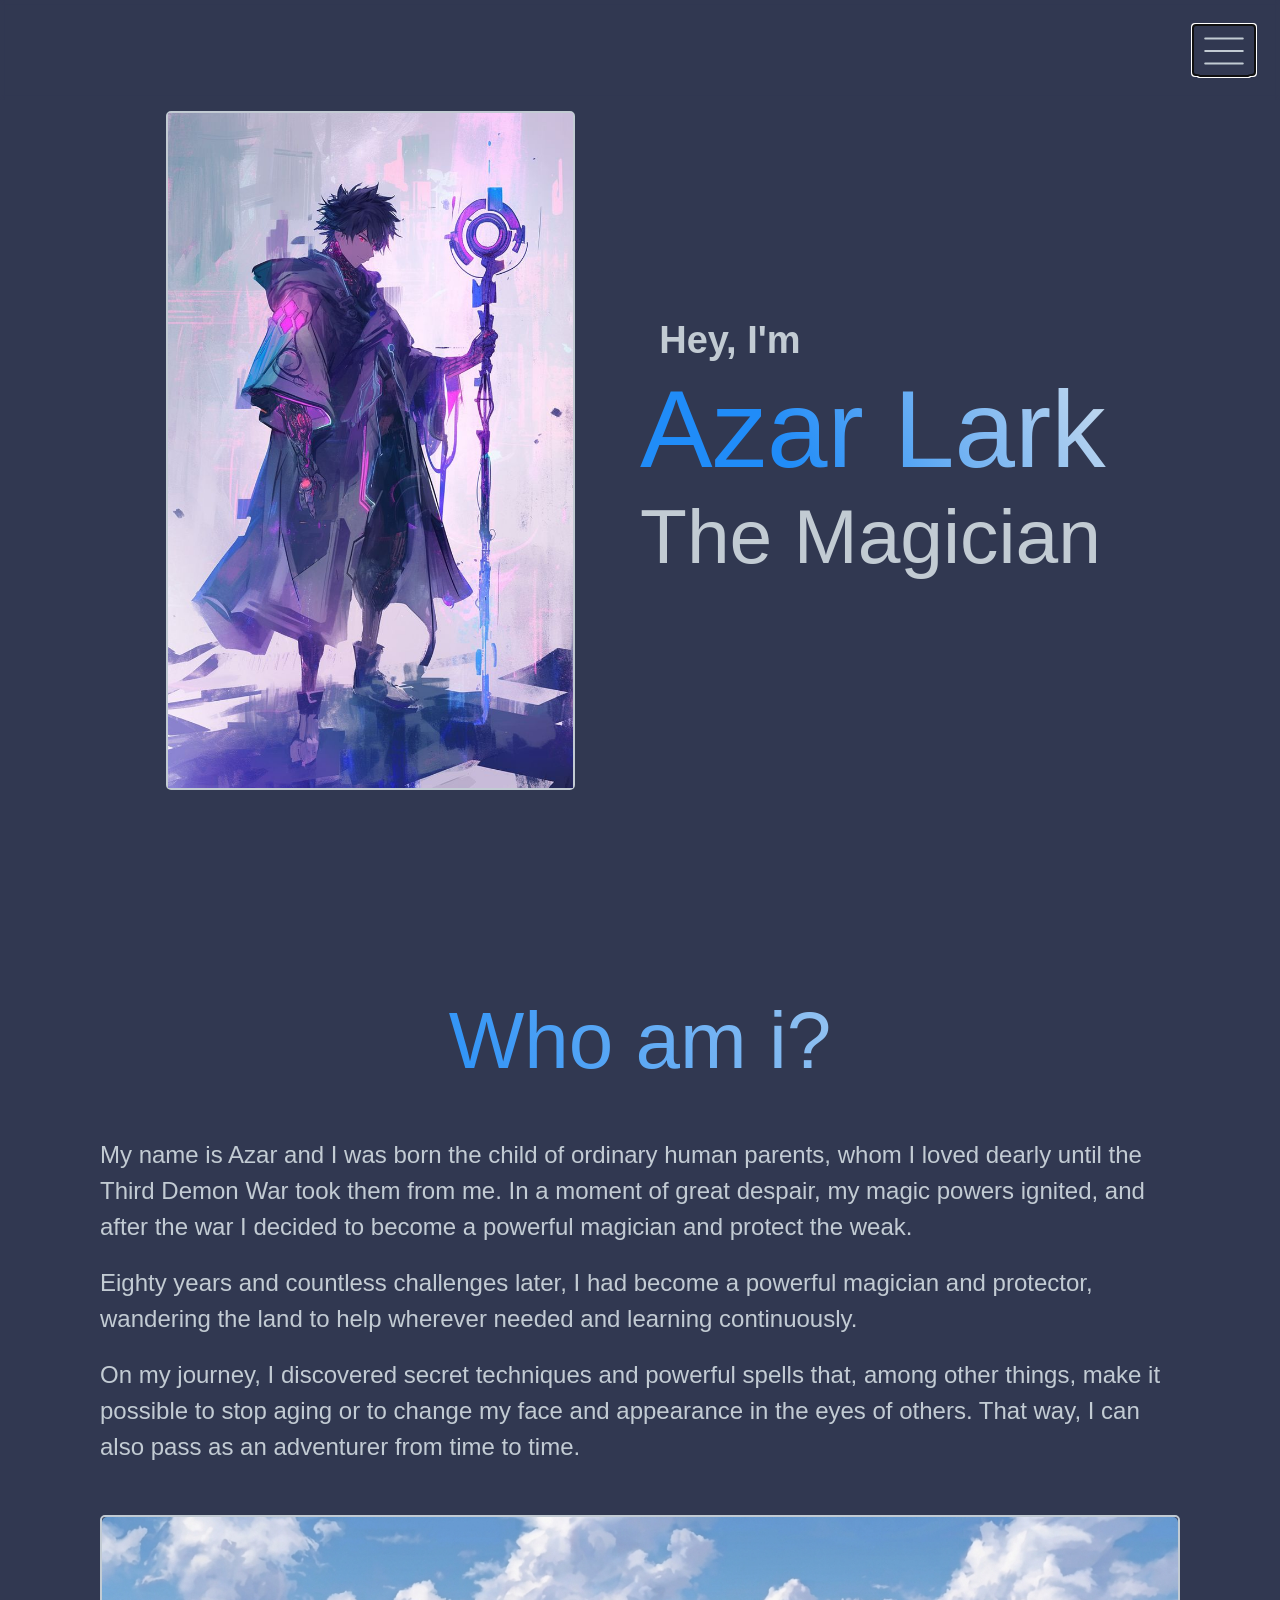
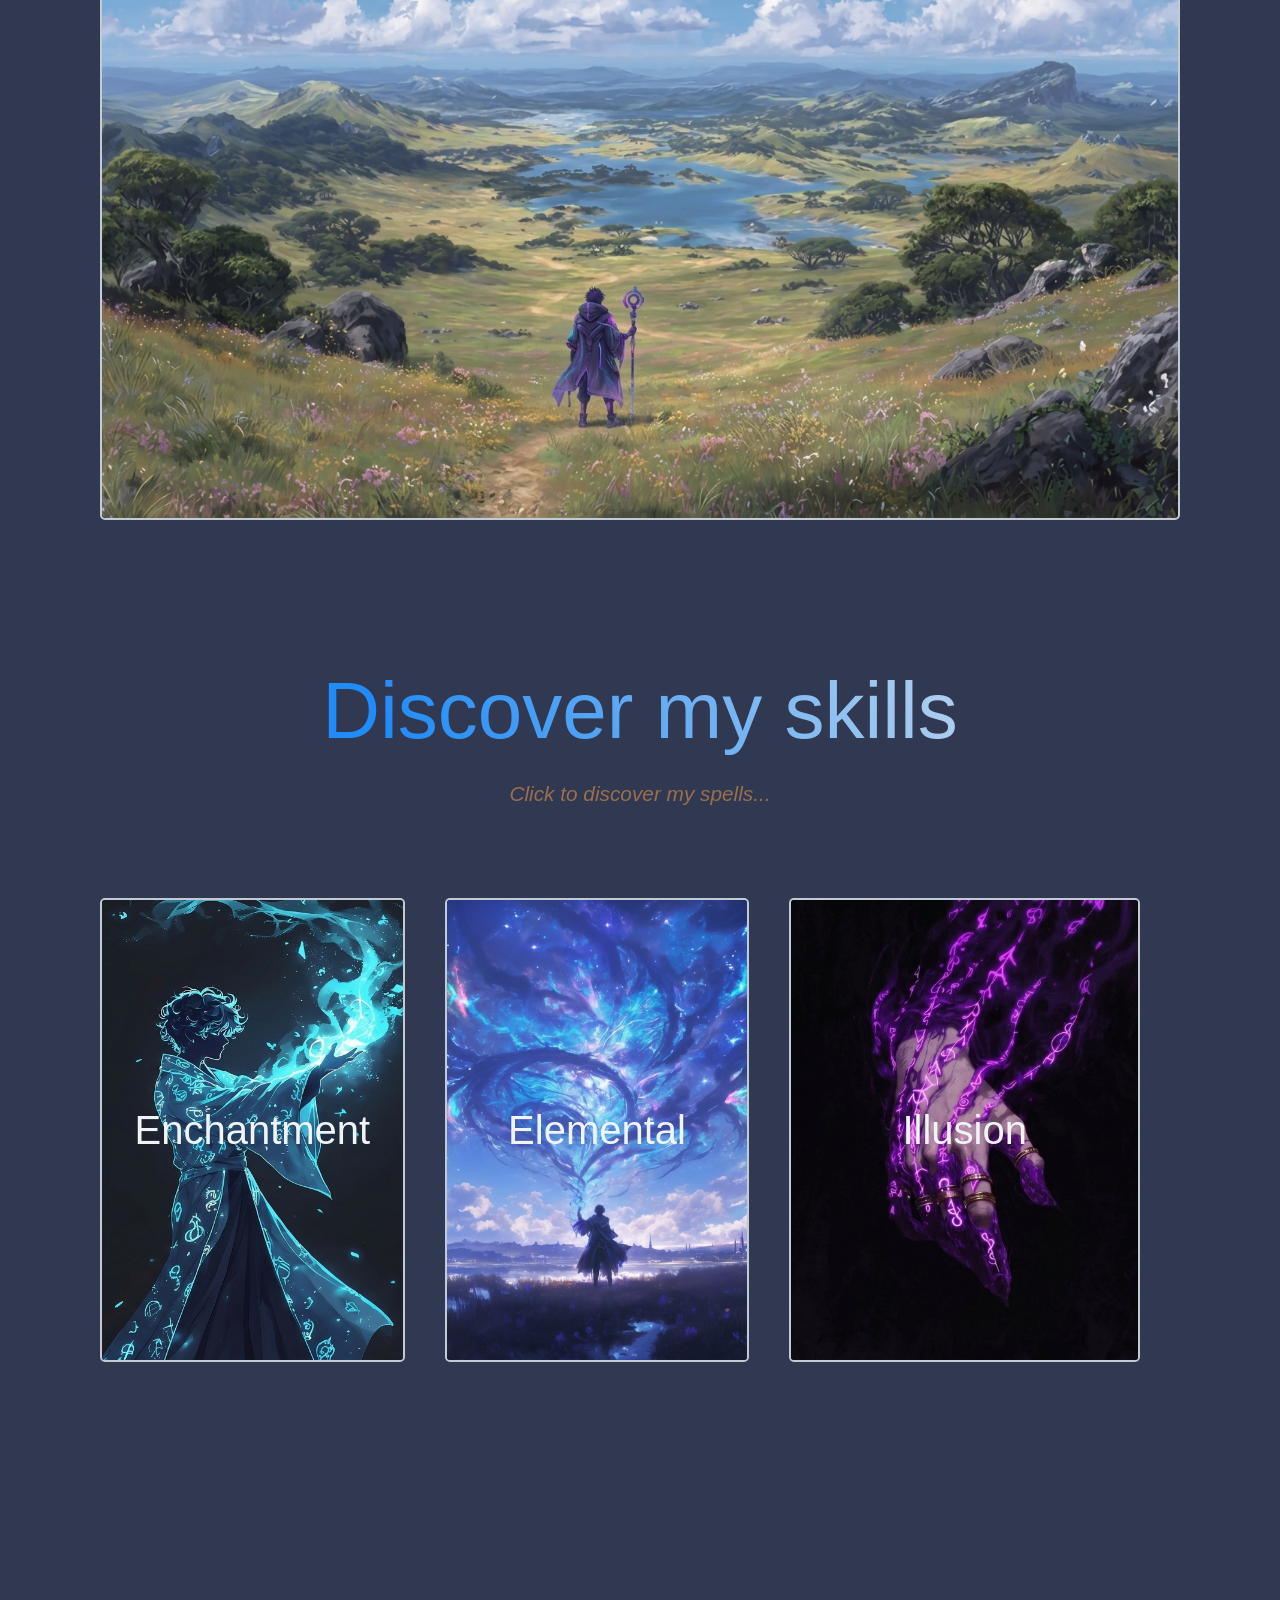
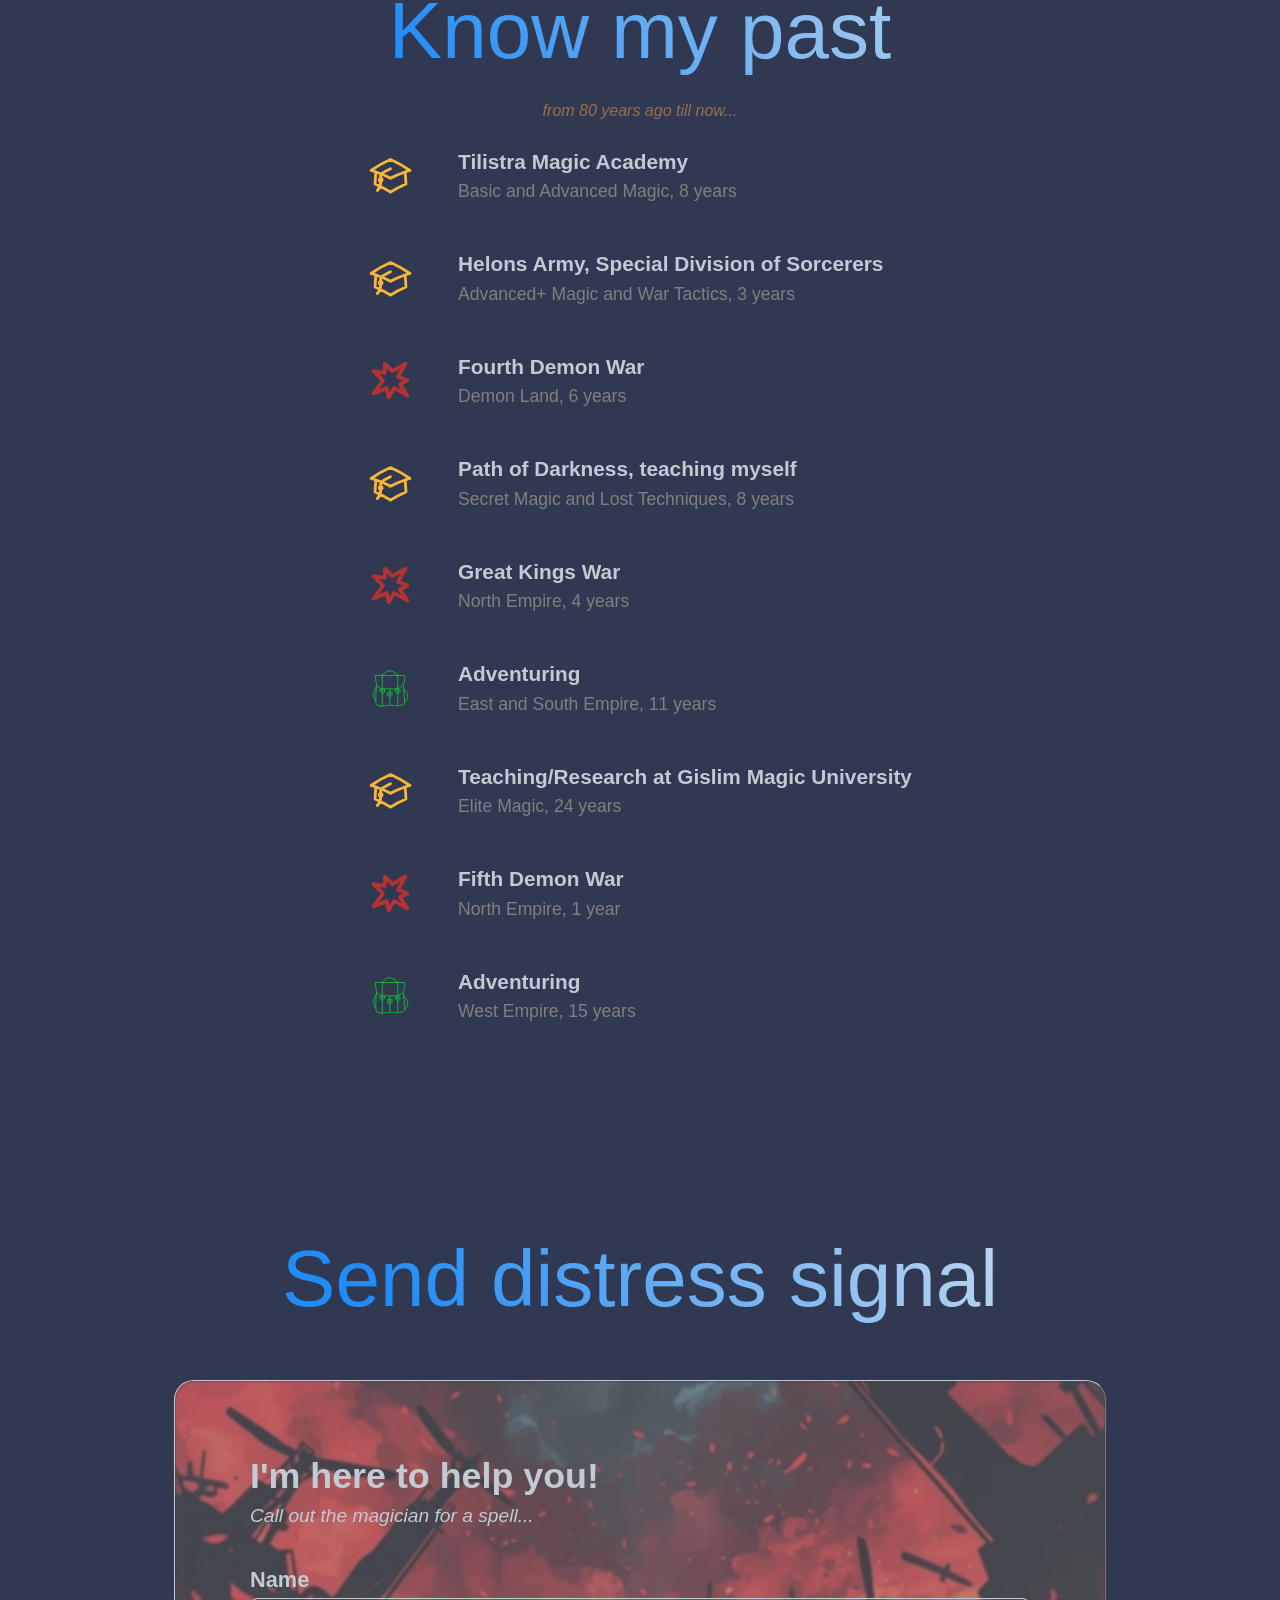
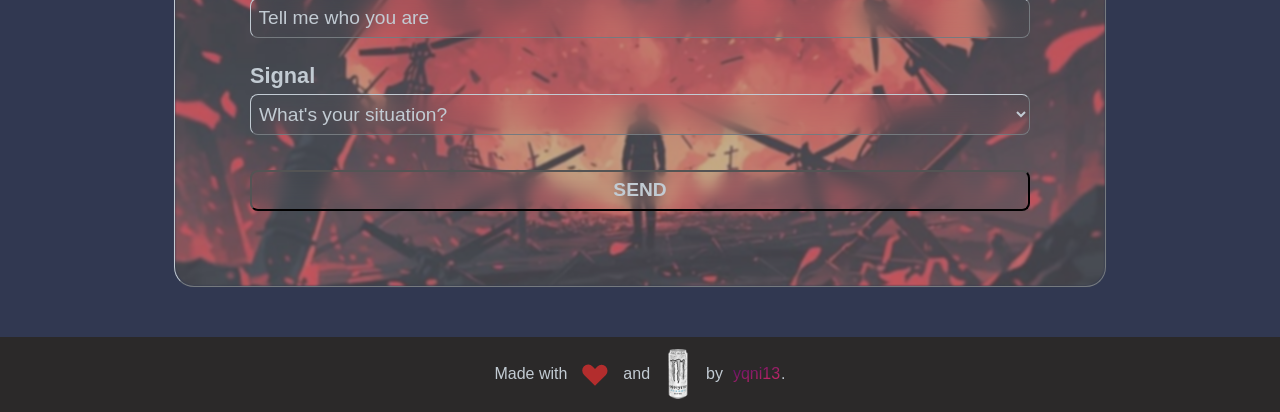
<file: frontend/src/index.html>
<!DOCTYPE html>
<html lang="en">
    <head>
        <meta charset="UTF-8">
        <meta name="viewport" content="width=device-width, initial-scale=1.0">
        <link rel="icon" href="assets/favicon.ico">
        <title>Magic Portfolio</title>
        <link rel="stylesheet" href="styles.css">
    </head>
    <body>
        <nav id="nav" data-component="app/components/common/nav/nav.component.html"></nav>
        <section id="home" data-component="app/components/pages/home/home.component.html"></section>
        <section id="about" data-component="app/components/pages/about/about.component.html"></section>
        <section id="skills" data-component="app/components/pages/skills/skills.component.html"></section>
        <section id="experience" data-component="app/components/pages/experience/experience.component.html"></section>
        <section id="contact" data-component="app/components/pages/contact/contact.component.html"></section>
        <footer id="footer" data-component="app/components/common/footer/footer.component.html"></footer>
        
        <script type="module" src="script.js"></script>
    </body>
</html>
</file>
<file: frontend/src/styles.css>
/* special stylesheets */
@import url("stylesheets/media.css");
@import url("stylesheets/icons.css");

/* page component stylesheets */
@import url("app/components/pages/home/home.component.css");
@import url("app/components/pages/about/about.component.css");
@import url("app/components/pages/skills/skills.component.css");
@import url("app/components/pages/experience/experience.component.css");
@import url("app/components/pages/contact/contact.component.css");

/* common component stylesheets */
@import url("app/components/common/nav/nav.component.css");
@import url("app/components/common/animation/healing/healing.component.css");
@import url("app/components/common/animation/portal/portal.component.css");
@import url("app/components/common/animation/destruction/destruction.component.css");
@import url("app/components/common/modal/skill-list/skill-list.component.css");
@import url("app/components/common/footer/footer.component.css");


:root {
    --theme-body-text: #C2CBD3;
    --theme-primary: #ffbb00;
    --theme-secondary: #996f4e;
    --theme-grey: #808080;
}

html {
    scrollbar-width: none;
    scroll-behavior: smooth;
    cursor: context-menu;
    user-select: none;
    -webkit-user-select: none;
    -ms-user-select: none;
    -moz-user-select: none;
}

body {
    margin: 0;
    padding: 0;
    background-color: #313851;
    color: var(--theme-body-text);

    font-family: "Roboto", sans-serif;
    font-optical-sizing: auto;
    font-style: normal;
    font-variation-settings: "wdth" 100;
}

section,
header,
div {
    display: flex;
}

.primary-header {
    background: linear-gradient(61deg,rgba(32, 140, 248, 1) 27%, rgba(235, 235, 235, 1) 100%);
    -webkit-background-clip: text;
    -webkit-text-fill-color: transparent;
    background-clip: text;
}

.section-header {
    font-size: clamp(28px, 8vw, 80px);
    font-weight: 300;
    text-align: center;
    width: 100%;
}

.section-wrapper {
    width: 100vw;
    flex-direction: column;
}

footer {
    height: 75px;
}
</file>
